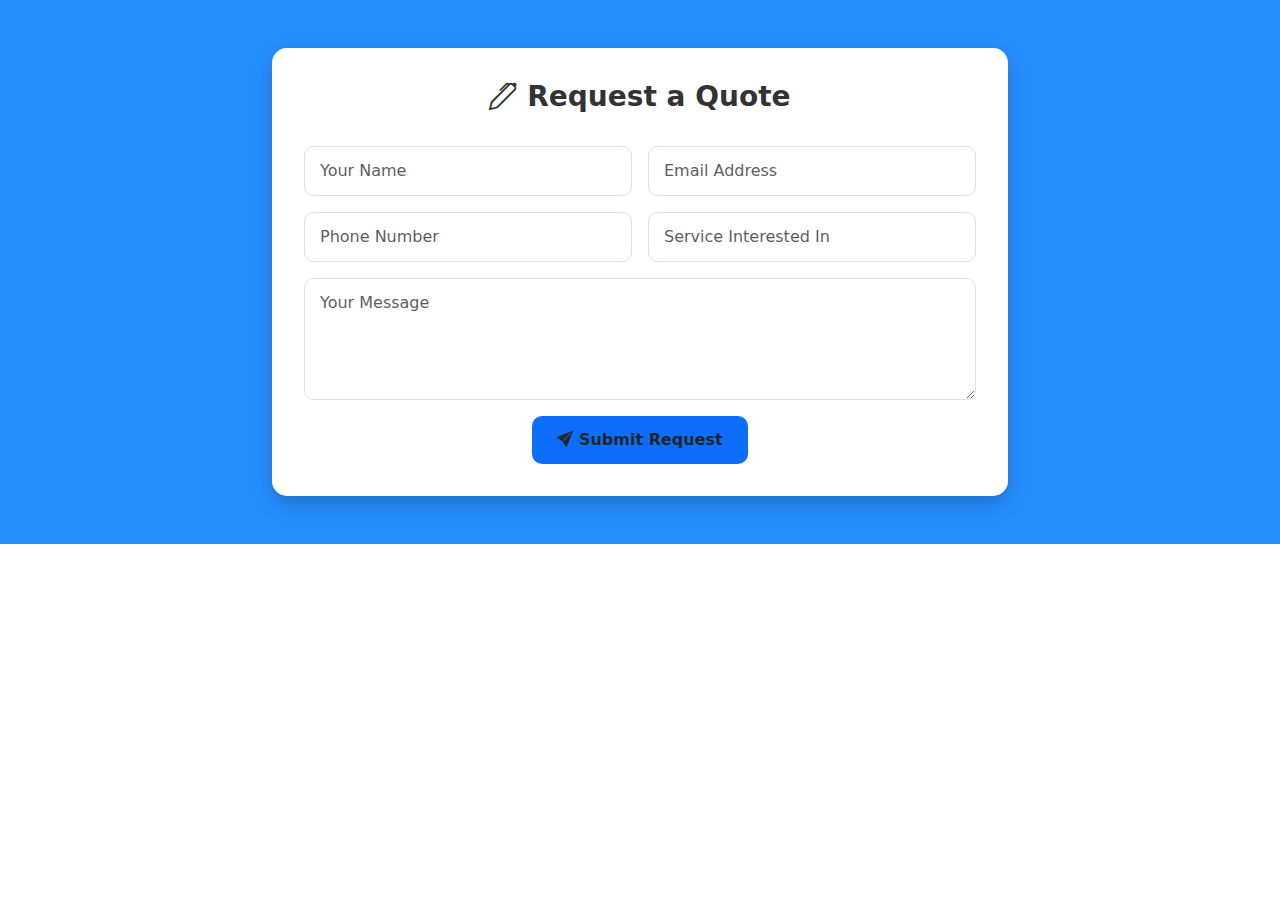
<file: qoute.html>
<!DOCTYPE html>
<html lang="en">
<head>
  <meta charset="UTF-8">
  <meta name="viewport" content="width=device-width, initial-scale=1.0">
  <title>Request a Quote</title>

  <!-- Bootstrap CSS -->
  <link href="https://cdn.jsdelivr.net/npm/bootstrap@5.3.3/dist/css/bootstrap.min.css" rel="stylesheet" />
  <!-- Bootstrap Icons -->
  <link href="https://cdn.jsdelivr.net/npm/bootstrap-icons@1.11.3/font/bootstrap-icons.css" rel="stylesheet">

  <style>
    /* Section styling */
    #quote {
      background: linear-gradient(rgba(0, 123, 255, 0.85), rgba(0, 123, 255, 0.85)), url('https://picsum.photos/1200/600?blur') no-repeat center center;
      background-size: cover;
      color: #fff;
    }

    #quote h3 {
      font-weight: 700;
      text-align: center; 
      margin-bottom: 2rem;
    }

    .quote-card {
      background: #fff;
      color: #333;
      border-radius: 15px;
      box-shadow: 0 8px 20px rgba(0, 0, 0, 0.2);
      padding: 2rem;
    }

    .form-control {
      border-radius: 10px;
      padding: 12px 15px;
    }

    .btn-custom {
      background: #0d6efd;
      border: none;
      border-radius: 10px;
      padding: 12px 25px;
      font-weight: 600;
      transition: 0.3s;
    }

    .btn-custom:hover {
      background: #0b5ed7;
      transform: scale(1.05);
    }
  </style>
</head>
<body>

  <!-- Quote Section -->
  <section id="quote" class="py-5">
    <div class="container">
      <div class="row justify-content-center">
        <div class="col-lg-8">
          <div class="quote-card">
            <h3><i class="bi bi-pen"></i> Request a Quote</h3>
            <form id="quoteForm" class="row g-3"
      action="https://formsubmit.co/easeyourfiling@gmail.com"
      method="POST">

  <!-- Optional: redirect after submission -->
  <input type="hidden" name="_next" value="https://easeyourfilling.github.io/Home/thank_you.html">

  <!-- Optional: disable CAPTCHA -->
  <input type="hidden" name="_captcha" value="false">

  <div class="col-md-6">
    <input class="form-control" name="name" placeholder="Your Name" required>
  </div>
  <div class="col-md-6">
    <input class="form-control" type="email" name="email" placeholder="Email Address" required>
  </div>
  <div class="col-md-6">
    <input class="form-control" type="tel" name="phone" placeholder="Phone Number" required>
  </div>
  <div class="col-md-6">
    <input class="form-control" name="service" placeholder="Service Interested In" required>
  </div>
  <div class="col-12">
    <textarea class="form-control" name="message" rows="4" placeholder="Your Message"></textarea>
  </div>
  <div class="col-12 text-center">
    <button type="submit" class="btn btn-custom">
      <i class="bi bi-send-fill"></i> Submit Request
    </button>
  </div>
</form>

          </div>
        </div>
      </div>
    </div>
  </section>

  <!-- Bootstrap JS -->
  <script src="https://cdn.jsdelivr.net/npm/bootstrap@5.3.3/dist/js/bootstrap.bundle.min.js"></script>
</body>
</html>
</file>
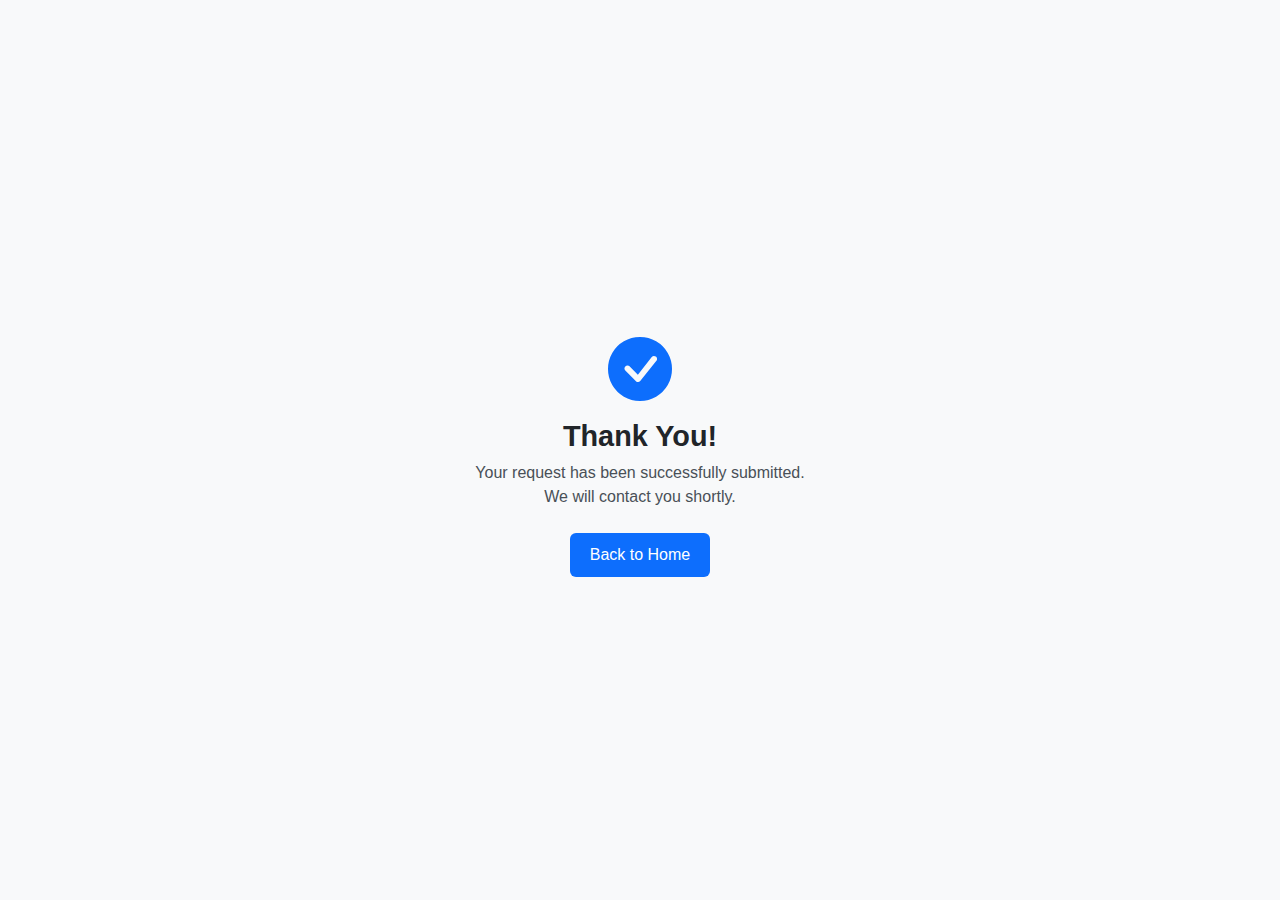
<file: thank_you.html>
<!DOCTYPE html>
<html lang="en">
<head>
  <meta charset="UTF-8">
  <meta name="viewport" content="width=device-width, initial-scale=1.0">
  <title>Thank You - EaseYourFiling</title>

  <!-- Bootstrap CSS -->
  <link href="https://cdn.jsdelivr.net/npm/bootstrap@5.3.3/dist/css/bootstrap.min.css" rel="stylesheet">
  <link href="https://cdn.jsdelivr.net/npm/bootstrap-icons@1.11.3/font/bootstrap-icons.css" rel="stylesheet">

  <style>
    body {
      font-family: 'Segoe UI', sans-serif;
      background: #f8f9fa;
      display: flex;
      justify-content: center;
      align-items: center;
      height: 100vh;
      margin: 0;
      text-align: center;
      color: #212529;
    }

    .thankyou-container {
      max-width: 400px;
      width: 90%;
    }

    .thankyou-container i {
      font-size: 4rem;
      color: #0d6efd;
      margin-bottom: 1rem;
    }

    .thankyou-container h1 {
      font-size: 1.8rem;
      font-weight: 600;
      margin-bottom: 0.5rem;
    }

    .thankyou-container p {
      font-size: 1rem;
      color: #495057;
      margin-bottom: 1.5rem;
    }

    .btn-home {
      background: #0d6efd;
      color: #fff;
      border: none;
      border-radius: 6px;
      padding: 10px 20px;
      font-weight: 500;
      text-decoration: none;
      display: inline-block;
    }

    .btn-home:hover {
      background: #0b5ed7;
      color: #fff;
    }
  </style>
</head>
<body>

  <div class="thankyou-container">
    <i class="bi bi-check-circle-fill"></i>
    <h1>Thank You!</h1>
    <p>Your request has been successfully submitted.<br>We will contact you shortly.</p>
    <a href="index.html" class="btn-home">Back to Home</a>
  </div>

  <!-- Bootstrap JS -->
  <script src="https://cdn.jsdelivr.net/npm/bootstrap@5.3.3/dist/js/bootstrap.bundle.min.js"></script>
</body>
</html>
</file>
